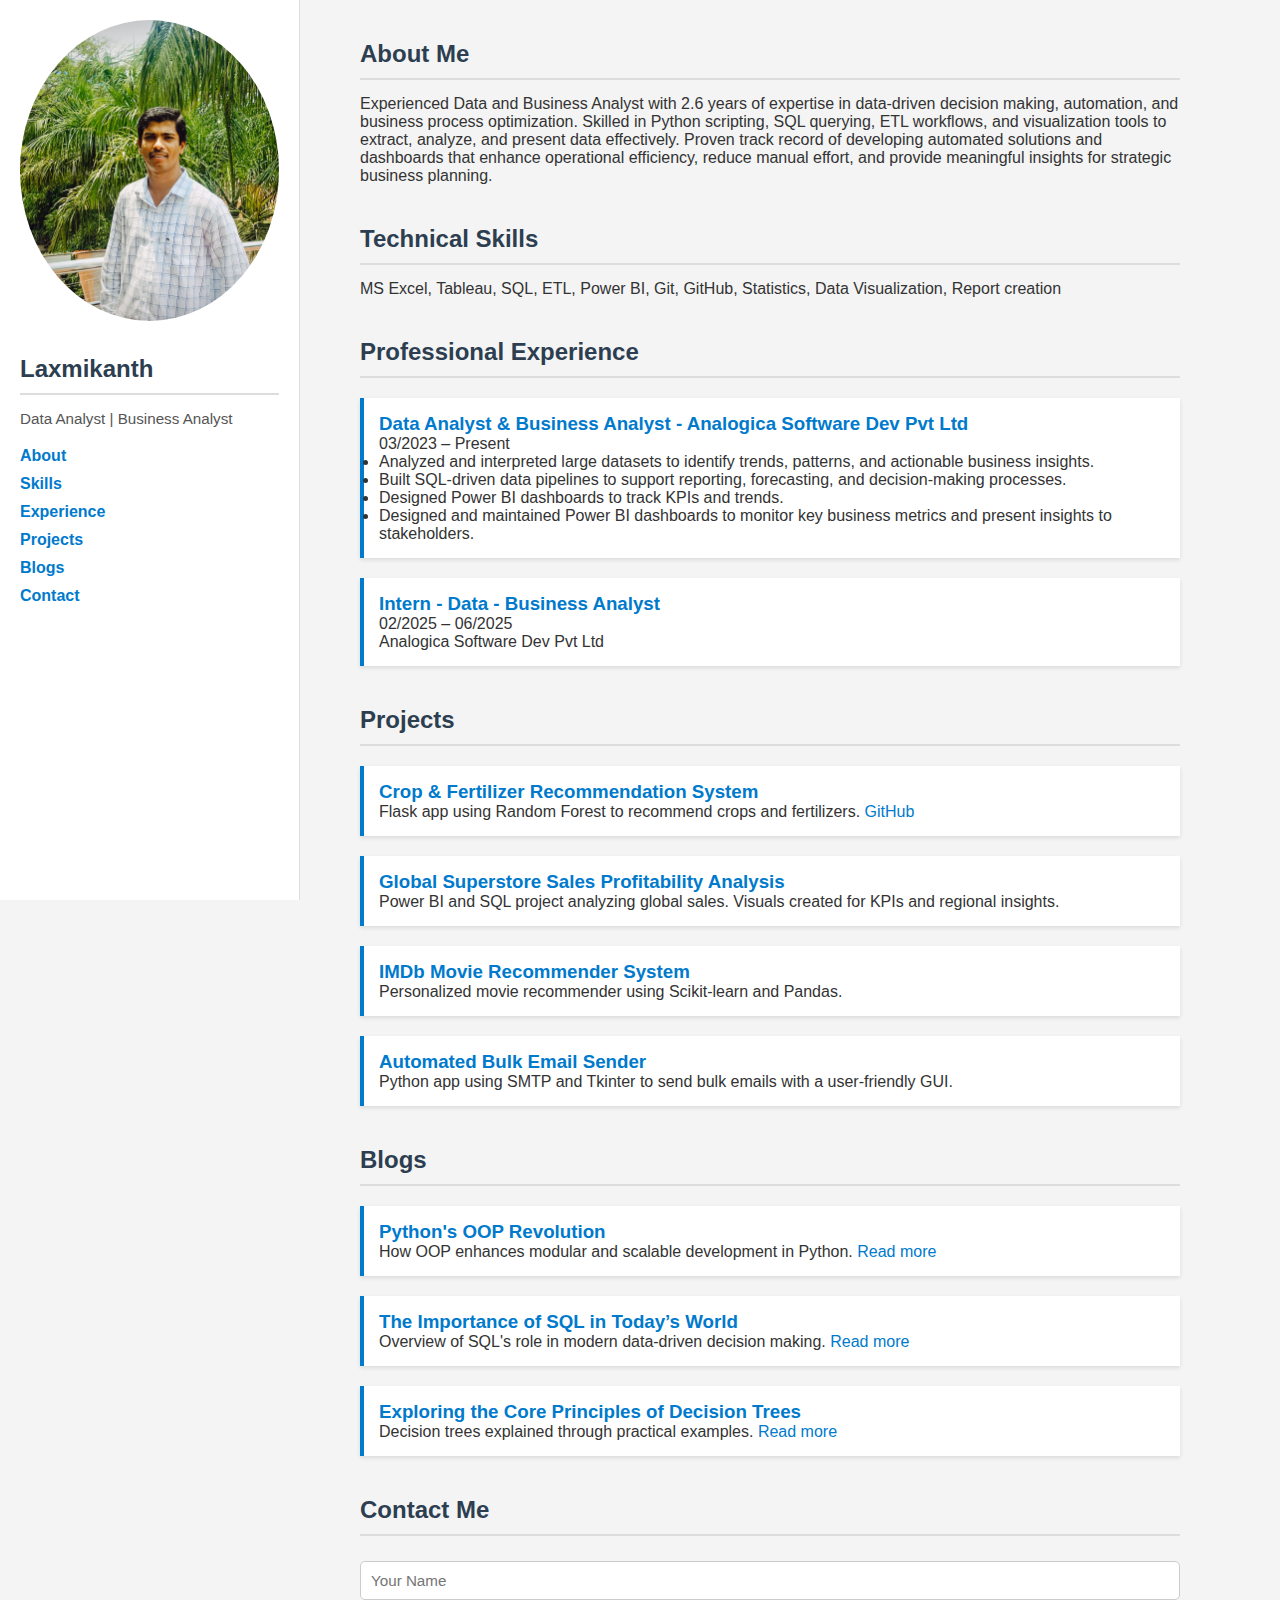
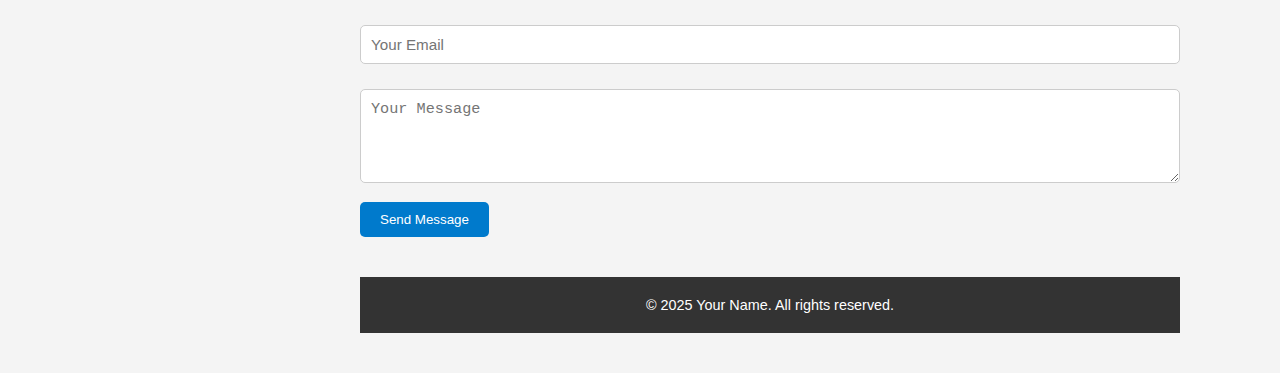
<file: index.html>
<!DOCTYPE html>
<html lang="en">
<head>
  <meta charset="UTF-8" />
  <meta name="viewport" content="width=device-width, initial-scale=1.0" />
  <title> Laxmikanth | Data Analyst Portfolio</title>
  <link rel="stylesheet" href="style.css" />
  <style>
    body {
      margin: 0;
      font-family: 'Segoe UI', sans-serif;
      background-color: #f4f4f4;
      color: #333;
      display: flex;
    }
    .sidebar {
      width: 300px;
      background-color: #ffffff;
      padding: 20px;
      border-right: 1px solid #ddd;
      position: fixed;
      height: 100vh;
      overflow-y: auto;
    }
    .sidebar img {
      width: 100%;
      border-radius: 50%;
    }
    .sidebar h2 {
      margin-top: 15px;
      font-size: 1.5rem;
    }
    .sidebar p {
      font-size: 0.95rem;
    }
    .sidebar nav ul {
      list-style: none;
      padding: 0;
    }
    .sidebar nav ul li {
      margin: 10px 0;
    }
    .sidebar nav ul li a {
      text-decoration: none;
      color: #007acc;
    }
    .main-content {
      margin-left: 320px;
      padding: 40px;
      max-width: 900px;
    }
    section {
      margin-bottom: 40px;
    }
    h2 {
      border-bottom: 2px solid #ddd;
      padding-bottom: 10px;
      color: #2c3e50;
    }
    .project, .experience, .blog {
      margin-top: 20px;
      padding: 15px;
      background: #fff;
      box-shadow: 0 2px 4px rgba(0,0,0,0.1);
    }
    .project h3, .experience h3, .blog h3 {
      margin: 0;
    }
    .contact input, .contact textarea {
      width: 100%;
      padding: 10px;
      margin-top: 10px;
      margin-bottom: 15px;
      border: 1px solid #ccc;
      border-radius: 5px;
    }
    .contact button {
      padding: 10px 20px;
      background-color: #007acc;
      color: white;
      border: none;
      border-radius: 5px;
      cursor: pointer;
    }
    footer {
      text-align: center;
      padding: 20px;
      background: #333;
      color: #fff;
      margin-top: 40px;
    }
  </style>
</head>
<body>
  <div class="sidebar">
    <img src="profile.jpg" alt="Profile Photo">
    <h2>Laxmikanth</h2>
    <p> Data Analyst | Business Analyst</p>
    <nav>
      <ul>
        <li><a href="#about">About</a></li>
        <li><a href="#skills">Skills</a></li>
        <li><a href="#experience">Experience</a></li>
        <li><a href="#projects">Projects</a></li>
        <li><a href="#blogs">Blogs</a></li>
        <li><a href="#contact">Contact</a></li>
      </ul>
    </nav>
  </div>
  <div class="main-content">
    <section id="about">
      <h2>About Me</h2>
      <p>Experienced Data and Business Analyst with 2.6 years of expertise in data-driven decision making, automation, and business process optimization. Skilled in Python scripting, SQL querying, ETL workflows, and visualization tools to extract, analyze, and present data effectively. Proven track record of developing automated solutions and dashboards that enhance operational efficiency, reduce manual effort, and provide meaningful insights for strategic business planning.</p>
    </section>

    <section id="skills">
      <h2>Technical Skills</h2>
      <p>MS Excel, Tableau, SQL, ETL, Power BI, Git, GitHub, Statistics, Data Visualization, Report creation</p>
    </section>

    <section id="experience">
      <h2>Professional Experience</h2>
      <div class="experience">
        <h3>Data Analyst &  Business Analyst - Analogica Software Dev Pvt Ltd</h3>
        <p>03/2023 – Present</p>
        <ul>
          <li>Analyzed and interpreted large datasets to identify trends, patterns, and actionable business insights.</li>
          <li>Built SQL-driven data pipelines to support reporting, forecasting, and decision-making processes.</li>
          <li>Designed Power BI dashboards to track KPIs and trends.</li>
          <li>Designed and maintained Power BI dashboards to monitor key business metrics and present insights to stakeholders.</li>
        </ul>
      </div>
      <div class="experience">
        <h3>Intern - Data - Business Analyst</h3>
        <p>02/2025 – 06/2025</p>
        <p>Analogica Software Dev Pvt Ltd</p>
      </div>
    </section>

    <section id="projects">
      <h2>Projects</h2>
      <div class="project">
        <h3>Crop & Fertilizer Recommendation System</h3>
        <p>Flask app using Random Forest to recommend crops and fertilizers. <a href="https://github.com/1sumer/Agriculture_Pridiction" target="_blank">GitHub</a></p>
      </div>
      <div class="project">
        <h3>Global Superstore Sales Profitability Analysis</h3>
        <p>Power BI and SQL project analyzing global sales. Visuals created for KPIs and regional insights.</p>
      </div>
      <div class="project">
        <h3>IMDb Movie Recommender System</h3>
        <p>Personalized movie recommender using Scikit-learn and Pandas.</p>
      </div>
      <div class="project">
        <h3>Automated Bulk Email Sender</h3>
        <p>Python app using SMTP and Tkinter to send bulk emails with a user-friendly GUI.</p>
      </div>
    </section>

    <section id="blogs">
      <h2>Blogs</h2>
      <div class="blog">
        <h3>Python's OOP Revolution</h3>
        <p>How OOP enhances modular and scalable development in Python. <a href="#">Read more</a></p>
      </div>
      <div class="blog">
        <h3>The Importance of SQL in Today’s World</h3>
        <p>Overview of SQL's role in modern data-driven decision making. <a href="#">Read more</a></p>
      </div>
      <div class="blog">
        <h3>Exploring the Core Principles of Decision Trees</h3>
        <p>Decision trees explained through practical examples. <a href="#">Read more</a></p>
      </div>
    </section>

    <section id="contact" class="contact">
      <h2>Contact Me</h2>
      <form>
        <input type="text" placeholder="Your Name" required />
        <input type="email" placeholder="Your Email" required />
        <textarea rows="4" placeholder="Your Message"></textarea>
        <button type="submit">Send Message</button>
      </form>
    </section>

    <footer>
      <p>&copy; 2025 Your Name. All rights reserved.</p>
    </footer>
  </div>
</body>
</html>
</file>
<file: style.css>
/* Global Reset */
* {
  box-sizing: border-box;
  margin: 0;
  padding: 0;
}

body {
  font-family: 'Segoe UI', sans-serif;
  background-color: #f4f4f4;
  color: #333;
  display: flex;
}

/* Sidebar */
.sidebar {
  width: 300px;
  background-color: #ffffff;
  padding: 20px;
  border-right: 1px solid #ddd;
  position: fixed;
  height: 100vh;
  overflow-y: auto;
}

.sidebar img {
  width: 100%;
  border-radius: 50%;
  margin-bottom: 15px;
}

.sidebar h2 {
  margin-top: 10px;
  font-size: 1.6rem;
}

.sidebar p {
  font-size: 0.95rem;
  color: #555;
  margin: 10px 0 20px;
}

.sidebar nav ul {
  list-style: none;
  padding: 0;
}

.sidebar nav ul li {
  margin: 10px 0;
}

.sidebar nav ul li a {
  text-decoration: none;
  color: #007acc;
  font-weight: bold;
}

.sidebar nav ul li a:hover {
  text-decoration: underline;
}

/* Main Content */
.main-content {
  margin-left: 320px;
  padding: 40px;
  max-width: 900px;
}

section {
  margin-bottom: 40px;
}

h2 {
  border-bottom: 2px solid #ddd;
  padding-bottom: 10px;
  color: #2c3e50;
  margin-bottom: 15px;
}

/* Cards */
.project, .experience, .blog {
  background: #fff;
  margin-bottom: 20px;
  padding: 20px;
  border-left: 4px solid #007acc;
  box-shadow: 0 2px 4px rgba(0,0,0,0.1);
}

.project h3, .experience h3, .blog h3 {
  margin-bottom: 10px;
  color: #007acc;
}

.project a, .blog a {
  color: #007acc;
  text-decoration: none;
}

.project a:hover, .blog a:hover {
  text-decoration: underline;
}

/* Contact Form */
.contact input, .contact textarea {
  width: 100%;
  padding: 10px;
  margin-top: 10px;
  margin-bottom: 15px;
  border: 1px solid #ccc;
  border-radius: 5px;
  font-size: 0.95rem;
}

.contact button {
  padding: 10px 20px;
  background-color: #007acc;
  color: white;
  border: none;
  border-radius: 5px;
  cursor: pointer;
}

.contact button:hover {
  background-color: #005c99;
}

/* Footer */
footer {
  text-align: center;
  padding: 20px;
  background: #333;
  color: #fff;
  margin-top: 40px;
  font-size: 0.9rem;
}

/* Responsive Design */
@media (max-width: 768px) {
  body {
    flex-direction: column;
  }

  .sidebar {
    width: 100%;
    height: auto;
    position: relative;
    border-right: none;
    border-bottom: 1px solid #ddd;
  }

  .main-content {
    margin-left: 0;
    padding: 20px;
  }
}
</file>
